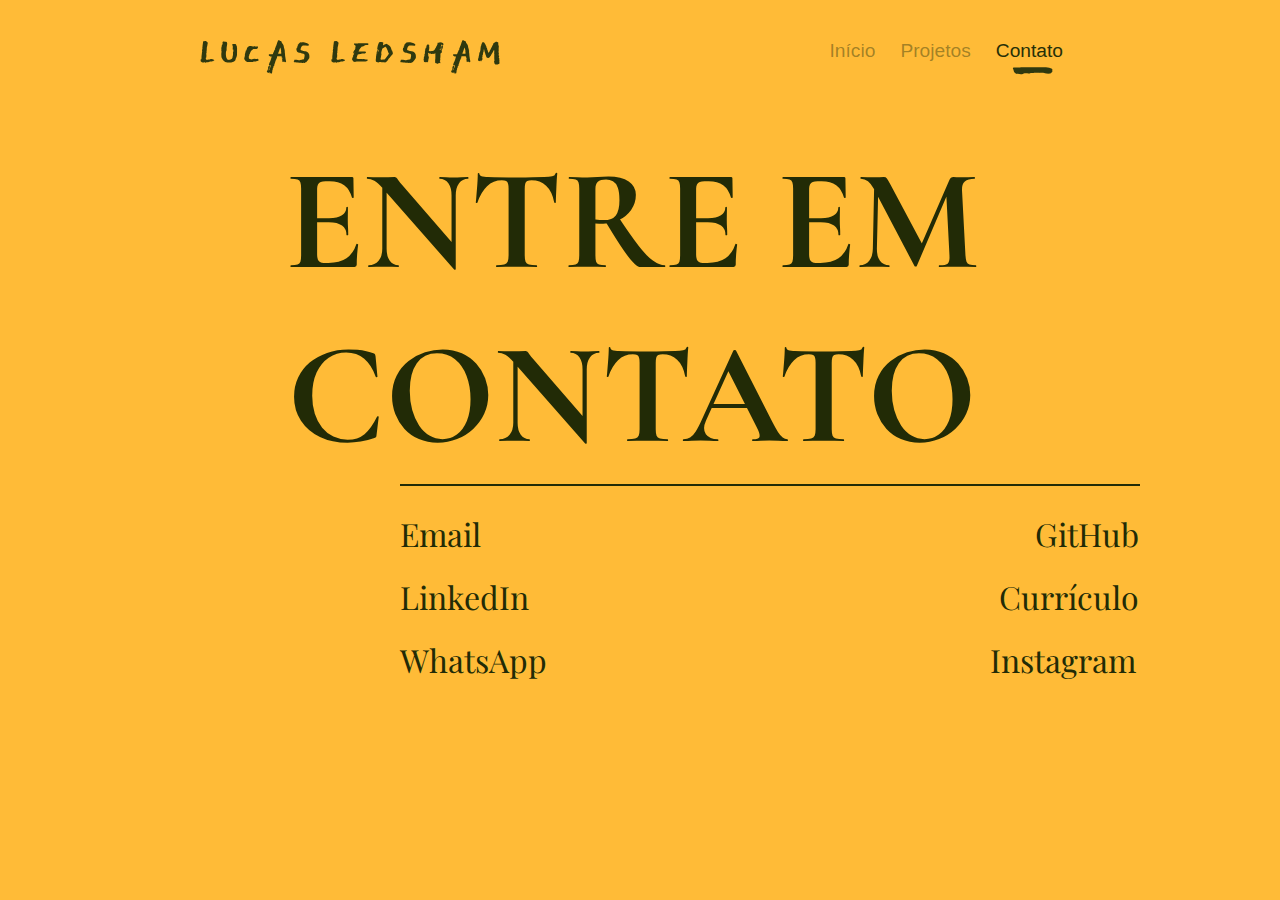
<file: Menu/contato.html>
<!DOCTYPE html>
<html lang="en">

<head>
  <meta charset="UTF-8">
  <meta name="viewport" content="width=device-width, initial-scale=1.0">
  <title>Contato | Lucas Ledsham</title>
  <link rel="stylesheet" href="../assets/css/contato.css">
  <link rel="shortcut icon" href="../assets/fotos/favicon.ico" type="image/x-icon">
  <link rel="preconnect" href="https://fonts.googleapis.com">
  <link rel="preconnect" href="https://fonts.gstatic.com" crossorigin>
  <script src="https://cdnjs.cloudflare.com/ajax/libs/jquery/3.7.0/jquery.min.js" integrity="sha512-3gJwYpMe3QewGELv8k/BX9vcqhryRdzRMxVfq6ngyWXwo03GFEzjsUm8Q7RZcHPHksttq7/GFoxjCVUjkjvPdw==" crossorigin="anonymous" referrerpolicy="no-referrer"></script>
  <link href="https://fonts.googleapis.com/css2?family=Cormorant+Garamond:wght@500&family=Crimson+Text&family=Playfair+Display:wght@500;700;900&family=Zilla+Slab:wght@300&display=swap" rel="stylesheet">
  <link rel="preconnect" href="https://fonts.googleapis.com">
  <link rel="preconnect" href="https://fonts.gstatic.com" crossorigin>
  <link href="https://fonts.googleapis.com/css2?family=Cormorant+Garamond:wght@300&display=swap" rel="stylesheet">
  <link rel="preconnect" href="https://fonts.googleapis.com">
  <link rel="preconnect" href="https://fonts.gstatic.com" crossorigin>
  <link href="https://fonts.googleapis.com/css2?family=Zilla+Slab:wght@300&display=swap" rel="stylesheet">
</head>

<body>
  <!-- Menu -->
  <header class="header">
    <a class="logo" href="../index.html"><img src="../assets/fotos/logo.svg" alt="Logo Lucas Ledsham"></a>

    <nav class="primaria">
      <ul class="menu">
        <li class="inicio"><a href="../index.html">Início</a></li>
        <!-- <li class="formacao"><a class="anchor" href="/index.html">Formação</a></li> -->
        <li class="projetos"><a href="/">Projetos</a></li>
        <li class="contato"><a href="/menu/contato.html">Contato</a></li>
      </ul>
    </nav>

  </header>

  <img class="detalhe" src="../assets/fotos/detalhe.svg" alt="">
  <!-- /menu -->

  <main>
    <h1 class="principal">Entre em contato</h1>
    <section class="links">
      <nav>
        <ul class="secundaria">
          <li><a href="mailto:lucasnunesleal@gmail.com" target="_blank" rel="noopener noreferrer">Email</a></li>
          <li class="git"><a href="https://github.com/lucasledsham" target="_blank" rel="noopener noreferrer">GitHub</a></li>
          <li><a href="https://www.linkedin.com/in/lucas-nunes-leal-ledsham-0048b621a/" target="_blank" rel="noopener noreferrer">LinkedIn</a></li>
          <li class="curriculo"><a href="https://drive.google.com/file/d/1XzZjzgyJu7StcGKtExSm9YWqDGQiNrv1/view" target="_blank" rel="noopener noreferrer">Currículo </a></li>
          <li><a href="https://web.whatsapp.com/send?phone=5531971670507" target="_blank" rel="noopener noreferrer">WhatsApp</a></li>
          <li class="insta"><a href="https://www.instagram.com/lucasnunesll/" target="_blank" rel="noopener noreferrer">Instagram</a></li>
        </ul>
      </nav>
    </section>
  </main>

  <script>
    var page = $("html, body");
    var animationDuration = 1500;

    $(".anchor").click(function () {
      page.animate({
        scrollTop: $($.attr(this, 'href')).offset().top
      }, animationDuration);
      return false;
    });
  </script>
</body>

</html>
</file>
<file: assets/css/contato.css>
body {
  font-family: "Cormorant Garamond", serif;
  font-family: "Playfair Display", serif;
  margin: 0px;
  background-color: #ffbb37;
  margin-left: 200px;
  margin-right: 217px;
  margin-top: 40px;
  /* scroll-behavior: smooth; */
}

::selection {
  background-color: #3b4518;
  color: white;
}

::-moz-selection {
  background-color: #3b4518;
  color: white;
}

img {
  display: block;
  max-width: 100%;
}

ul {
  list-style: none;
  margin: 0px;
  padding: 0px;
}

a {
  text-decoration: none;
}

p {
  font-size: 1.25rem;
  line-height: 1.3;
}

p,
h1,
h2,
h3 {
  margin: 0px;
}

/* Menu */

.header {
  /* max-width: 1200px; */
  display: flex;
  justify-content: space-between;
}

.logo img {
  width: 300px;
}

.menu {
  display: flex;
  gap: 25px;
  flex-wrap: wrap;
  justify-content: center;
}

.menu a {
  text-decoration: none;
  font-size: 1.2rem;
  font-weight: 500;
  font-family: "Quicksand", sans-serif;
  font-weight: 500;
}

.projetos a,
.formacao a,
.inicio a {
  color: rgb(47, 57, 15, 0.45);
}

.projetos a:hover,
.formacao a:hover,
.inicio a:hover {
  color: #263008;
}

.contato a {
  color: #263008;
}

.detalhe {
  width: 50px;
  position: absolute;
  right: 222px;
  top: 65px;
}

/* Menu */

.principal {
  margin-top: 60px;
  font-family: "Cormorant Garamond", serif;
  text-align: center;
  text-transform: uppercase;
  font-size: 9rem;
  color: #222b06;
  position: relative;
}

.principal::after {
  position: absolute;
  content: "";
  width: 738px;
  border: 1px solid #222b06;
  top: 350px;
  left: 200px;
}

.secundaria {
  margin-top: 30px;
  margin-left: 200px;
  margin-right: 200px;
  display: grid;
  grid-template-columns: 1fr 1fr;
  column-gap: 443px;
  row-gap: 20px;
}

.secundaria a {
  font-size: 2rem;
  color: #222b06;
}

.git {
  display: grid;
  padding-left: 45px;
}

.curriculo {
  display: grid;
  padding-left: 9px;
}
</file>
